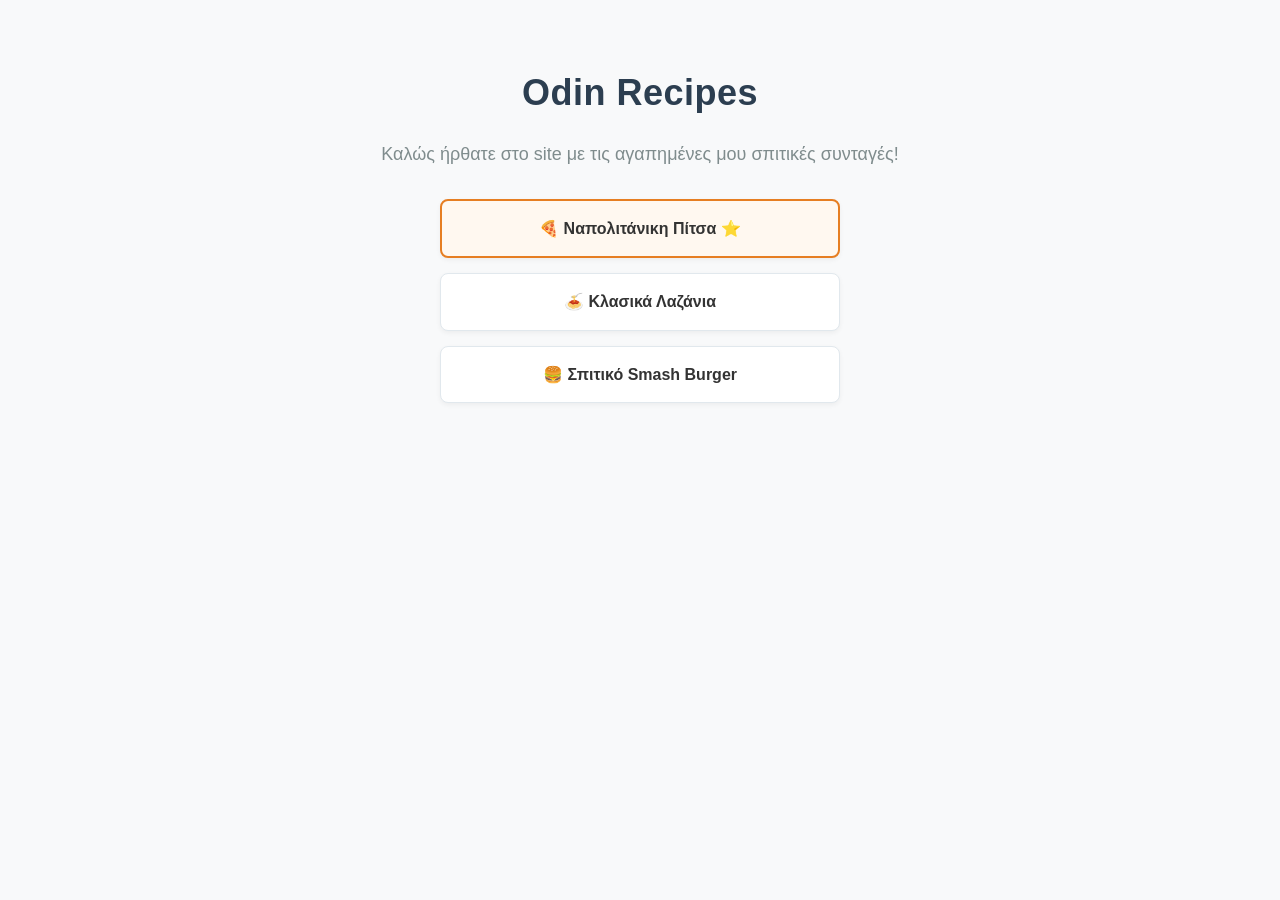
<file: index.html>
<!DOCTYPE html>
<html lang="en">
<head>
    <meta charset="UTF-8">
    <meta name="viewport" content="width=device-width, initial-scale=1.0">
    <title>Odin Recipes</title>
    <link rel="stylesheet" href="style.css">
</head>
<body>
    <h1 id="header">Odin Recipes</h1>
    <p class="intro">Καλώς ήρθατε στο site με τις αγαπημένες μου σπιτικές συνταγές!</p>
    <ul class="recipe-list">
 <li><a class="recipe-card featured" href="recipes/pizza.html">🍕 Ναπολιτάνικη Πίτσα ⭐</a></li>
    <li><a class="recipe-card" href="recipes/lasagna.html">🍝 Κλασικά Λαζάνια</a></li>
    <li><a class="recipe-card" href="recipes/burger.html">🍔 Σπιτικό Smash Burger</a></li>
    </ul>
</body>
</html>
</file>
<file: style.css>
/* 1. Universal Reset για σωστό Box Model */
*,
*::before,
*::after {
    box-sizing: border-box;
}

/* 2. Γενικές ρυθμίσεις για όλο το site */
body {
    background-color: #f8f9fa;
    font-family: Arial, Helvetica, sans-serif;
    color: #2c3e50;
    max-width: 750px;
    margin: 0 auto;
    padding: 40px 20px;
    line-height: 1.6;
}

/* Ομαδοποίηση (Grouping): Ενιαίο styling για όλους τους τίτλους */
h1, h2 {
    letter-spacing: 0.5px;
}

/* 3. Στυλ Αρχικής Σελίδας (Home / index.html) */
#header {
    text-align: center;
    color: #2c3e50;
    font-size: 36px;
    margin-bottom: 10px;
}

.intro {
    text-align: center;
    color: #7f8c8d;
    font-size: 18px;
    margin-bottom: 30px;
}

.recipe-list {
    list-style: none;
    padding: 0;
    max-width: 400px;
    margin: 0 auto;
}

.recipe-list li {
    margin-bottom: 15px;
}

.recipe-card {
    display: block;
    background-color: #ffffff;
    color: #333333;
    text-decoration: none;
    padding: 15px 20px;
    border-radius: 8px;
    font-weight: bold;
    border: 1px solid #e1e8ed;
    box-shadow: 0 2px 5px rgba(0, 0, 0, 0.05);
    transition: transform 0.2s, background-color 0.2s;
    text-align: center;
}

.recipe-card:hover {
    background-color: #f1f3f5;
    transform: translateY(-2px);
}

/* Chaining: Ειδικό στυλ ΜΟΝΟ για κάρτα με κλάση featured */
.recipe-card.featured {
    border: 2px solid #e67e22;
    background-color: #fff8f0;
}

/* 4. Στυλ Σελίδων Συνταγών (Recipe Pages) */
.back-link {
    display: inline-block;
    margin-bottom: 20px;
    color: #e67e22;
    text-decoration: none;
    font-weight: bold;
}

.back-link:hover {
    text-decoration: underline;
}

.recipe-image {
    display: block;
    width: 100%;
    max-width: 500px;
    height: auto;
    border-radius: 12px;
    box-shadow: 0 4px 10px rgba(0, 0, 0, 0.15);
    margin: 20px 0;
}

.recipe-section {
    background-color: #ffffff;
    padding: 25px;
    border-radius: 8px;
    border-left: 5px solid #e67e22;
    box-shadow: 0 2px 5px rgba(0, 0, 0, 0.05);
    margin-bottom: 25px;
}

.recipe-section h2 {
    margin-top: 0;
    color: #e67e22;
}

.recipe-section ul,
.recipe-section ol {
    padding-left: 20px;
}

/* Descendant Combinator: Στοχεύει μόνο τα βήματα εκτέλεσης */
.recipe-section ol li {
    padding-left: 5px;
    margin-bottom: 10px;
}
</file>
